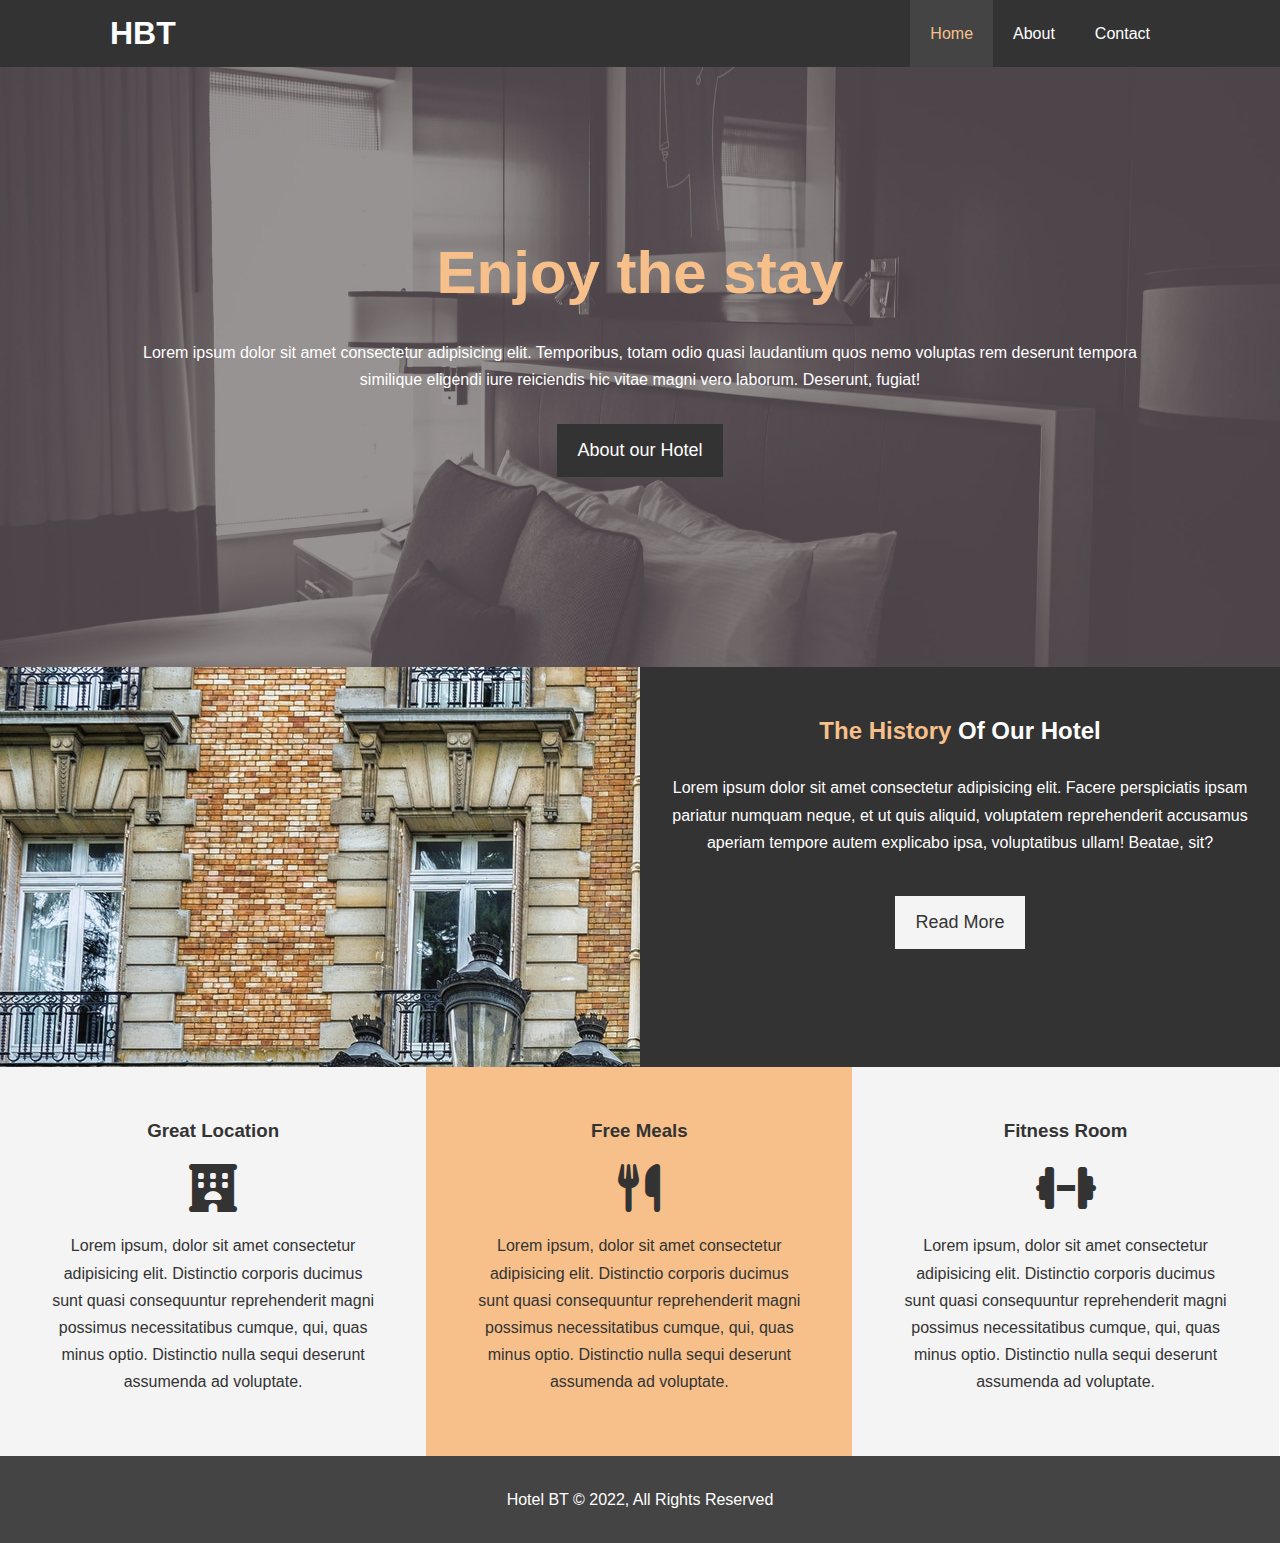
<file: index.html>
<!DOCTYPE html>
<html lang="en">

<head>
    <meta charset="UTF-8">
    <meta name="viewport" content="width=device-width, initial-scale=1.0">
    <title>Hotel BT| Welcome</title>
    <link rel="stylesheet" href="style.css">
    <link rel="stylesheet" href="https://cdnjs.cloudflare.com/ajax/libs/font-awesome/6.2.0/css/all.min.css">

    
</head>

<body>

    <header>
        <nav id="navbar">
            <div class="container">
                <h1 class="logo">
                    <a href="index.html">HBT</a>
                </h1>
                <ul>
                    <li> <a class="current" href="index.html">Home</a> </li>
                    <li> <a href="about.html">About</a> </li>
                    <li> <a href="contact.html">Contact</a> </li>

                </ul>
            </div>
        </nav>

        <div id="showcase">
            <div class="container">
                <div class="showcase-content">
                    <h1 class="text-primary">Enjoy the stay</h1>
                    <p>Lorem ipsum dolor sit amet consectetur adipisicing elit. Temporibus, totam odio quasi laudantium
                        quos nemo voluptas rem deserunt tempora similique eligendi iure reiciendis hic vitae magni vero
                        laborum. Deserunt, fugiat!</p>
                    <a href="about.html" class="btn">About our Hotel</a>
                </div>
            </div>
        </div>
    </header>

    <section id="home-info" class="bg-dark">
        <div class="info-img"></div>
        <div class="info-content">
            <h2><span class="text-primary">The History </span>Of Our Hotel</h2>
            <p>Lorem ipsum dolor sit amet consectetur adipisicing elit. Facere perspiciatis ipsam pariatur numquam
                neque, et ut quis aliquid, voluptatem reprehenderit accusamus aperiam tempore autem explicabo ipsa,
                voluptatibus ullam! Beatae, sit?</p>
            <a href="about.html" class="btn btn-light">Read More</a>
        </div>
    </section>

    <!-- features -->

    <section id="features">
        <div class="box bg-light">
            <h3>Great Location</h3>
            <i class="fas fa-hotel fa-3x"></i>
            <p>Lorem ipsum, dolor sit amet consectetur adipisicing elit. Distinctio corporis ducimus sunt quasi
                consequuntur reprehenderit magni possimus necessitatibus cumque, qui, quas minus optio. Distinctio nulla
                sequi deserunt assumenda ad voluptate.</p>
        </div>

        <div class="box bg-primary">
            <h3>Free Meals</h3>
            <i class="fas fa-utensils fa-3x"></i>
            <p>Lorem ipsum, dolor sit amet consectetur adipisicing elit. Distinctio corporis ducimus sunt quasi
                consequuntur reprehenderit magni possimus necessitatibus cumque, qui, quas minus optio. Distinctio nulla
                sequi deserunt assumenda ad voluptate.</p>
        </div>

        <div class="box bg-light">
            <h3>Fitness Room</h3>
            <i class="fas fa-dumbbell fa-3x"></i>
            <p>Lorem ipsum, dolor sit amet consectetur adipisicing elit. Distinctio corporis ducimus sunt quasi
                consequuntur reprehenderit magni possimus necessitatibus cumque, qui, quas minus optio. Distinctio nulla
                sequi deserunt assumenda ad voluptate.</p>
        </div>
    </section>

    <div class="clr"></div>
    <footer id="main-footer">
        <p>Hotel BT &copy; 2022, All Rights Reserved</p>
    </footer>
</body>

</html>
</file>
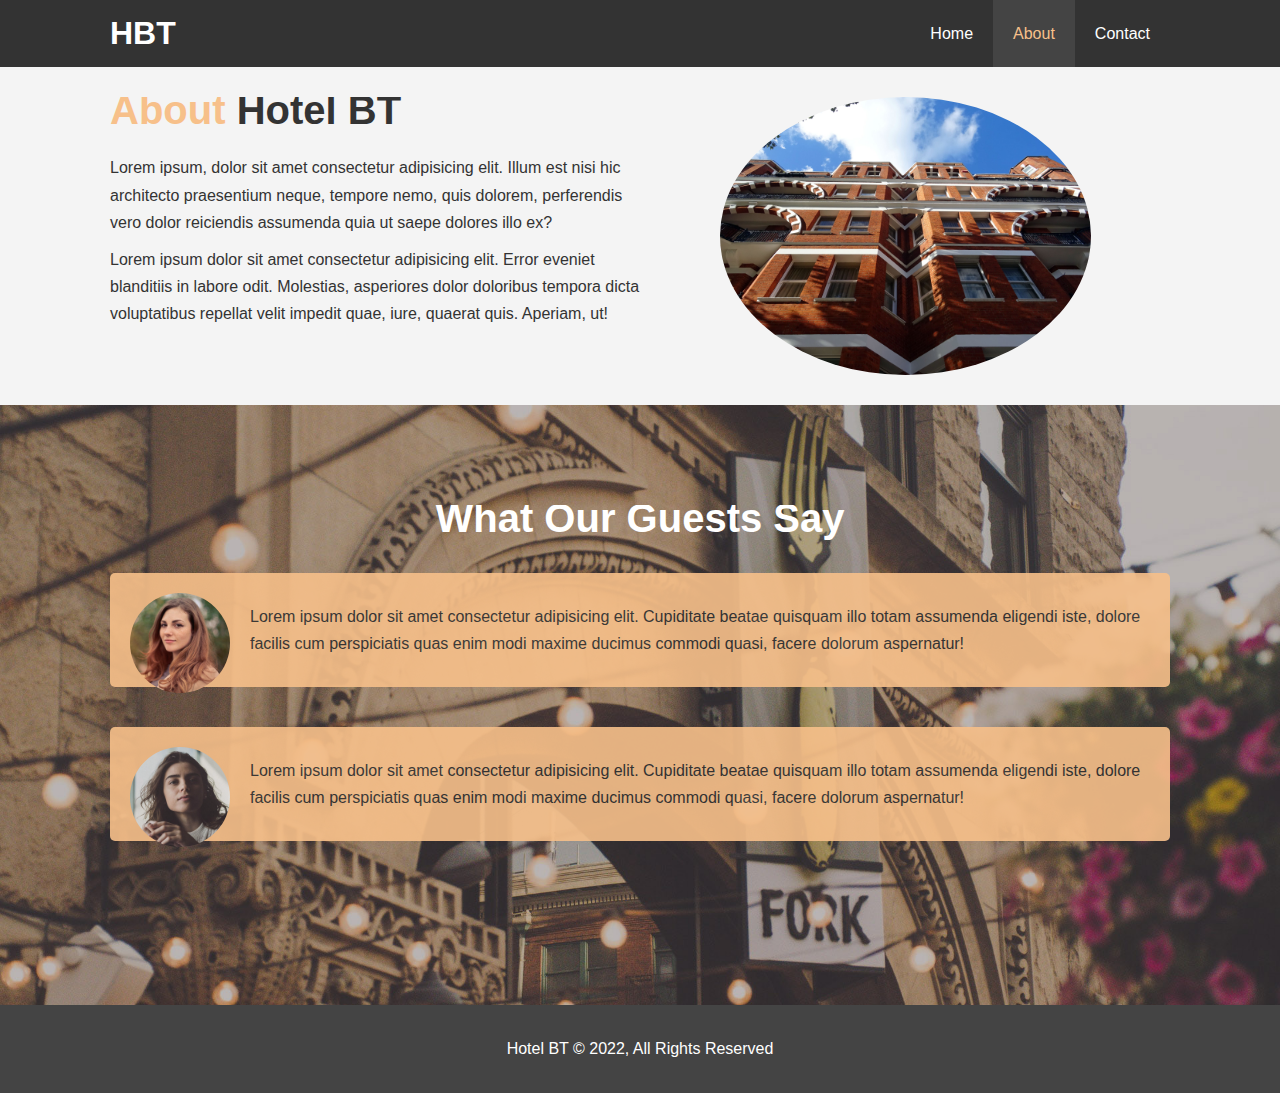
<file: about.html>
<!DOCTYPE html>
<html lang="en">

<head>
    <meta charset="UTF-8">
    <meta name="viewport" content="width=device-width, initial-scale=1.0">
    <title>Hotel BT| About</title>
    <link rel="stylesheet" href="style.css">
    <link rel="stylesheet" href="https://cdnjs.cloudflare.com/ajax/libs/font-awesome/6.2.0/css/all.min.css">

</head>

<body>
    <header>
        <nav id="navbar">
            <div class="container">
                <h1 class="logo">
                    <a href="index.html">HBT</a>
                </h1>
                <ul>
                    <li> <a href="index.html">Home</a> </li>
                    <li> <a class="current" href="about.html">About</a> </li>
                    <li> <a href="contact.html">Contact</a> </li>

                </ul>
            </div>
        </nav>
    </header>

    <section id="about-info" class="bg-light py-3">
        <div class="container">
            <div class="info-left">
                <h1 class="l-heading"> <span class="text-primary">About</span> Hotel BT </h1>
                <p>Lorem ipsum, dolor sit amet consectetur adipisicing elit. Illum est nisi hic architecto praesentium
                    neque, tempore nemo, quis dolorem, perferendis vero dolor reiciendis assumenda quia ut saepe dolores
                    illo ex?</p>
                <p>Lorem ipsum dolor sit amet consectetur adipisicing elit. Error eveniet blanditiis in labore odit.
                    Molestias, asperiores dolor doloribus tempora dicta voluptatibus repellat velit impedit quae, iure,
                    quaerat quis. Aperiam, ut!</p>
            </div>

            <div class="info-right">
                <img src="img/photo-2.jpg" alt="">
            </div>
        </div>
    </section>

    <div class="clr"></div>

    <section id="testimonials" class="py-3">
        <div class="container">
            <h2 class="l-heading">What Our Guests Say</h2>
            <div class="testimonial bg-primary">
                <img src="img/person-1.jpg" alt="">
                <p>Lorem ipsum dolor sit amet consectetur adipisicing elit. Cupiditate beatae quisquam illo totam
                    assumenda eligendi iste, dolore facilis cum perspiciatis quas enim modi maxime ducimus commodi
                    quasi, facere dolorum aspernatur!</p>
            </div>

            <div class="testimonial bg-primary">
                <img src="img/person-2.jpg" alt="">
                <p>Lorem ipsum dolor sit amet consectetur adipisicing elit. Cupiditate beatae quisquam illo totam
                    assumenda eligendi iste, dolore facilis cum perspiciatis quas enim modi maxime ducimus commodi
                    quasi, facere dolorum aspernatur!</p>
            </div>
        </div>
    </section>

    <footer id="main-footer">
        <p>Hotel BT &copy; 2022, All Rights Reserved</p>
    </footer>
</body>

</html>
</file>
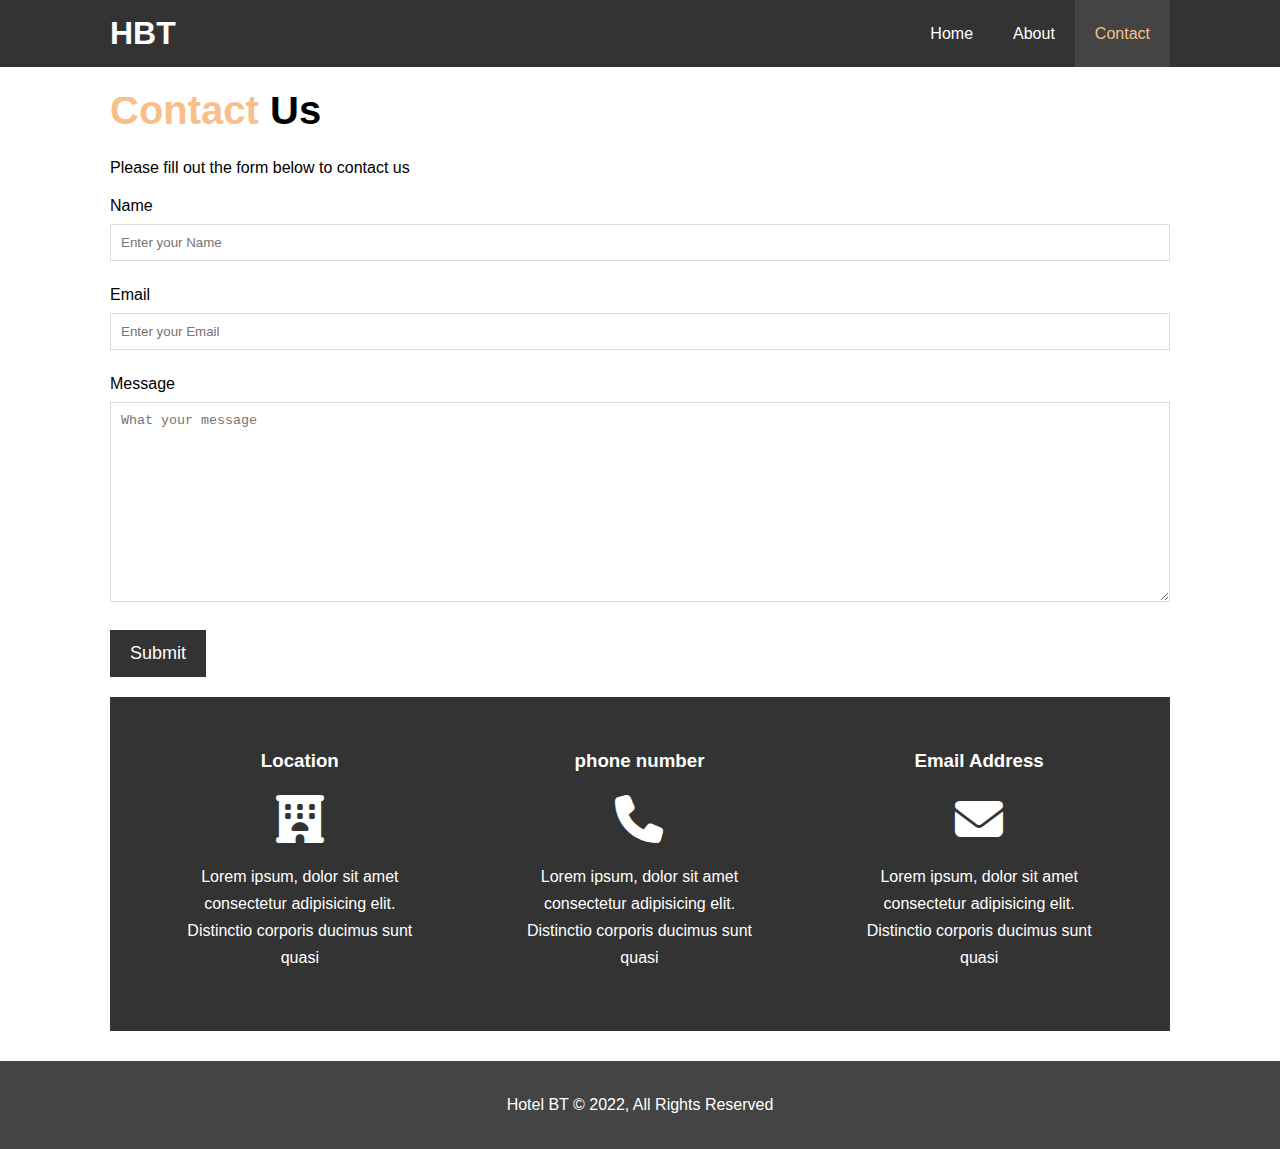
<file: contact.html>
<!DOCTYPE html>
<html lang="en">
<head>
    <meta charset="UTF-8">
    <meta name="viewport" content="width=device-width, initial-scale=1.0">
    <title>Hotel BT| About</title>
    <link rel="stylesheet" href="style.css">
     <link rel="stylesheet" href="https://cdnjs.cloudflare.com/ajax/libs/font-awesome/6.2.0/css/all.min.css">
</head>
<body>
    <header>
        <nav id="navbar">
            <div class="container">
                <h1 class="logo">
                    <a href="index.html">HBT</a>
                </h1>
                <ul>
                    <li> <a  href="index.html">Home</a> </li>
                    <li> <a href="about.html">About</a> </li>
                    <li> <a class="current"  href="contact.html">Contact</a> </li>

                </ul>
            </div>
        </nav>
    </header>

    <section id="contact-form" class="py-3">
        <div class="container">
            <h1 class="l-heading"> <span class="text-primary">Contact</span> Us</h1>
            <p>Please fill out the form below to contact us</p>
            <section class="form-group">
                <form action="process.php" method="POST">
                    <div class="form-group">
                        <label for="name" >Name</label>
                        <input type="text" name="name" id="name" placeholder="Enter your Name"> 
                    </div>
        
                    <div class="form-group">
                        <label for="email">Email</label>
                        <input type="email" name="email" id="email" placeholder="Enter your Email"><br>
                    </div>
                    
                    <div class="form-group">
                        <label for="message">Message</label>
                        <textarea name="message" id="" cols="30" rows="10" placeholder="What your message"></textarea>
                    </div>
                    <button type="submit" class="btn" name="submit">Submit</button>
                
                </form>
            </section>

            <section id="contact-info" class="bg-dark">
                <div class="container">
                    <div class="box">
                        <h3> Location</h3>
                        <i class="fas fa-hotel fa-3x"></i>
                        <p>Lorem ipsum, dolor sit amet consectetur adipisicing elit. Distinctio corporis ducimus sunt quasi
                           </p>
                    </div>
            
                    <div class="box">
                        <h3>phone number</h3>
                        <i class="fas fa-phone fa-3x"></i>
                        <p>Lorem ipsum, dolor sit amet consectetur adipisicing elit. Distinctio corporis ducimus sunt quasi
                            </p>
                    </div>
            
                    <div class="box ">
                        <h3>Email Address</h3>
                        <i class="fas fa-envelope fa-3x"></i>
                        <p>Lorem ipsum, dolor sit amet consectetur adipisicing elit. Distinctio corporis ducimus sunt quasi
                        </p>
                    </div>
                </div>
            </section>
        </div>
    </section>
    

    <div class="clr"></div>
    <footer id="main-footer">
        <p>Hotel BT &copy; 2022, All Rights Reserved</p>
    </footer>
</file>
<file: style.css>
/* Reset */
* {
    margin: 0;
    padding:0;
    box-sizing: border-box;
  }
  
  /* Main Styling */
  html,body {
    font-family: 'Segoe UI', Tahoma, Geneva, Verdana, sans-serif;
    line-height: 1.7em;
  }
  
  a {
    color: #333;
    text-decoration: none;
  }
  
  h1, h2, h3 {
    padding-bottom: 20px;
  }
  
  p {
    margin: 10px 0;
  }
  
  /* Utility Classes */
  .container {
    margin: auto;
    max-width: 1100px;
    overflow: auto;
    padding: 0 20px;
  }
  
  .text-primary {
    color: #f7c08a;
  }
  
  .lead {
    font-size: 20px;
  }
  
  .btn {
    display: inline-block;
    font-size: 18px;
    color: #fff;
    background: #333;
    padding: 13px 20px;
    border: none;
    cursor: pointer;
  }
  
  .btn:hover {
    background: #f7c08a;
    color: #333;
  }
  
  .btn-light {
    background: #f4f4f4;
    color: #333;
  }
  
  .bg-dark {
    background: #333;
    color: #fff;
  }
  
  .bg-light {
    background: #f4f4f4;
    color: #333;
  }
  
  .bg-primary {
    background: #f7c08a;
    color: #333;
  }
  
  .clr {
    clear: both;
  }
  
  .l-heading {
    font-size: 40px;
  }
  
  /* Padding */
  .py-1 { padding: 10px 0; }
  .py-2 { padding: 20px 0; }
  .py-3 { padding: 30px 0; }
  
  /* Navbar */
  #navbar {
    background: #333;
    color: #fff;
    overflow: auto;
  }
  
  #navbar a {
    color: #fff;
  }
  
  #navbar h1 {
    float: left;
    padding-top: 20px;
  }
  
  #navbar ul {
    list-style: none;
    float: right;
  }
  
  #navbar ul li {
    float: left;
  }
  
  #navbar ul li a {
    display: block;
    padding: 20px;
    text-align: center;
  }
  
  #navbar ul li a:hover, 
  #navbar ul li a.current {
    background: #444;
    color: #f7c08a;
  }
  
  /* Showcase */
  #showcase {
    background: url('img/showcase.jpg') no-repeat center center/cover;
    height: 600px;
  }
  
  #showcase .showcase-content {
    color: #fff;
    text-align: center;
    padding-top: 170px;
  }
  
  #showcase .showcase-content h1 {
    font-size: 60px;
    line-height: 1.2em;
  }
  
  #showcase .showcase-content p {
    padding-bottom: 20px;
    line-height: 1.7em;
  }
  
  /* Home Info */
  #home-info {
    height: 400px;
  }
  
  #home-info .info-img {
    float: left;
    width: 50%;
    background: url('img/photo-1.jpg') no-repeat;
    min-height: 100%;
  }
  
  #home-info .info-content {
    float: right;
    width: 50%;
    height: 100%;
    text-align: center;
    padding: 50px 30px;
    overflow: hidden;
  }
  
  #home-info .info-content p {
    padding-bottom: 30px;
  }
  
  /* Features */
  .box {
    float: left;
    width: 33.3%;
    padding: 50px;
    text-align:center;
  }
  
  .box i {
    margin-bottom: 10px;
  }
  
  /* About Info */
  #about-info .info-right {
    float: right;
    width: 50%;
    min-height: 100%;
  }
  
  #about-info .info-right img {
    display: block;
    margin: auto;
    width: 70%;
    border-radius: 50%;
  }
  
  #about-info .info-left {
    float: left;
    width: 50%;
    min-height: 100%;
  }
  
  /* Testimonials */
  #testimonials {
    height: 600px;
    background: url('img/test-bg.jpg') no-repeat center center/cover;
    padding-top: 100px;
  }
  
  #testimonials h2 {
    color: #fff;
    text-align: center;
    padding-bottom: 40px;
  }
  
  #testimonials .testimonial {
    padding: 20px;
    margin-bottom: 40px;
    border-radius: 5px;
    opacity: 0.9;
  }
  
  #testimonials .testimonial img {
    width: 100px;
    float: left;
    margin-right: 20px;
    border-radius: 50%;
    
  }
  
  /* Contact Form */
  #contact-form .form-group {
    margin-bottom: 20px;
  }
  
  #contact-form label {
    display: block;
    margin-bottom: 5px;
  }
  
  #contact-form input, 
  #contact-form textarea {
    width: 100%;
    padding: 10px;
    border: 1px #ddd solid;
  }
  
  #contact-form textarea {
    height: 200px;
  }
  
  #contact-form input:focus, 
  #contact-form textarea:focus {
    outline: none;
    border-color: #f7c08a;
  }
  
  /* Footer */
  #main-footer {
    text-align: center;
    background: #444;
    color: #fff;
    padding: 20px;
  }
</file>
